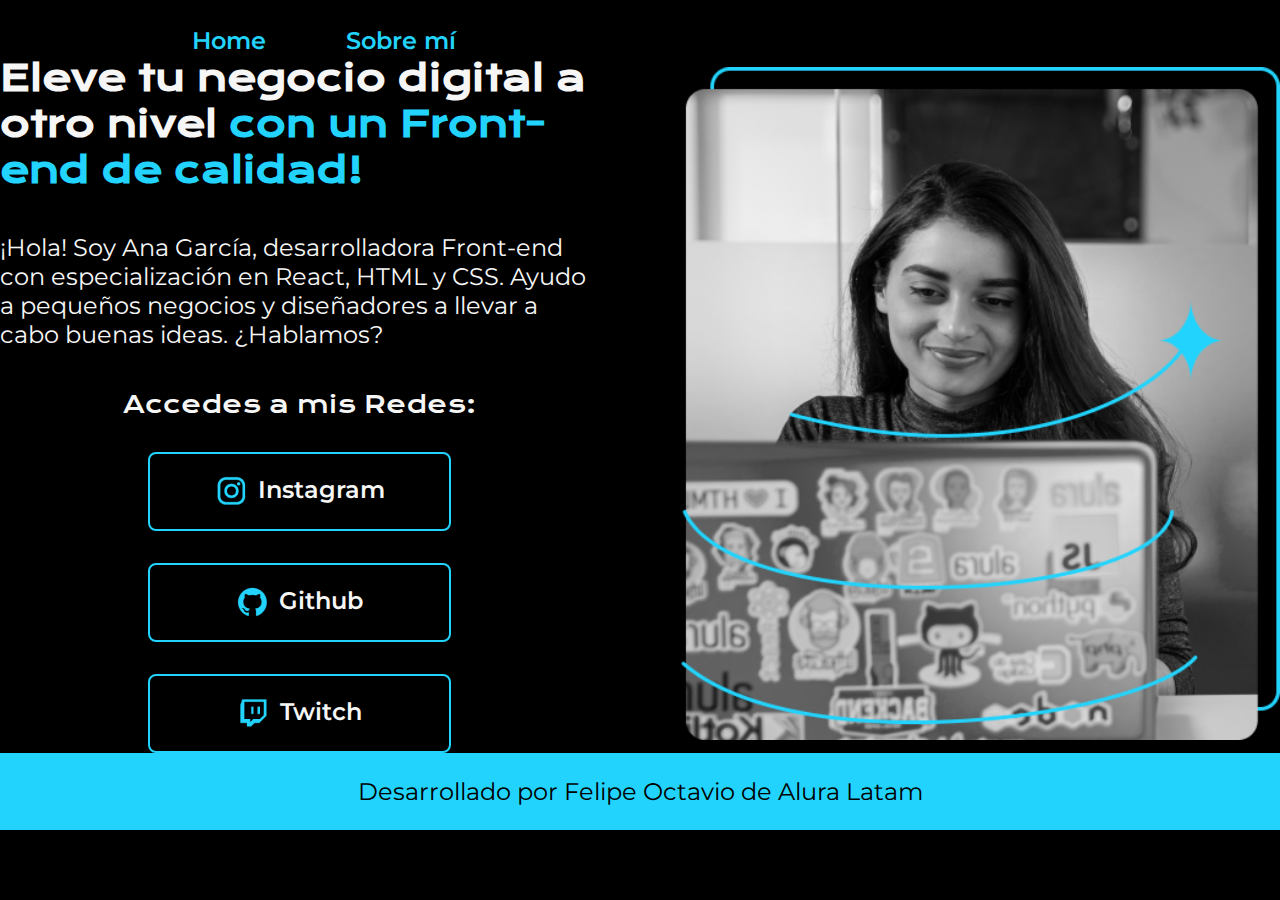
<file: index.html>
<!DOCTYPE html>
<html lang="es-mx">
<head>
    <meta charset="UTF-8">
    <meta name="viewport" content="width=device-width, initial-scale=1.0">
    <title>Portafolio</title>
    <link rel="stylesheet" href="./styles/style.css">
</head>
<body>
    <header class="header">
        <nav class="header__menu">
            <a class="header__menu__link" href="index.html">Home</a>
            <a class="header__menu__link" href="about.html">Sobre mí</a>
        </nav>
    </header>
    <main class="presentacion">
        <section class="presentacion__contenido">
            <h1 class="presentacion__contenido__titulo">
                Eleve tu negocio digital a otro nivel <strong class="titulo-destaque">con un Front-end de 
                calidad!</strong></h1>
            <p class="presentacion__contenido_texto">¡Hola! Soy Ana García, desarrolladora Front-end 
                con especialización en React, HTML y CSS. Ayudo a pequeños negocios y 
                diseñadores a llevar a cabo buenas ideas. ¿Hablamos?
            </p>
            <div class="presentacion__enlaces">
                <a class="presentacion__enlaces__subtitulo">Accedes a mis Redes:</a>
                <a class="presentacion__enlaces__link" href="https://www.instagram.com"><img src="./assets/instagram.png">Instagram</a>
                <a class="presentacion__enlaces__link" href="https://www.github.com"><img src="./assets/github.png">Github</a>
                <a class="presentacion__enlaces__link" href="https://www.twitch.tv"><img src="./assets/twitch.png">Twitch</a>
            </div>
        </section>
            <img class="presentacion__imagen" src="./assets/Imagem.png" alt="Imagen de Ana García Trabajando">
    </main>
    <footer class="footer">
        <p>Desarrollado por Felipe Octavio de Alura Latam</p>
    </footer>            
</body>
</html>
</file>
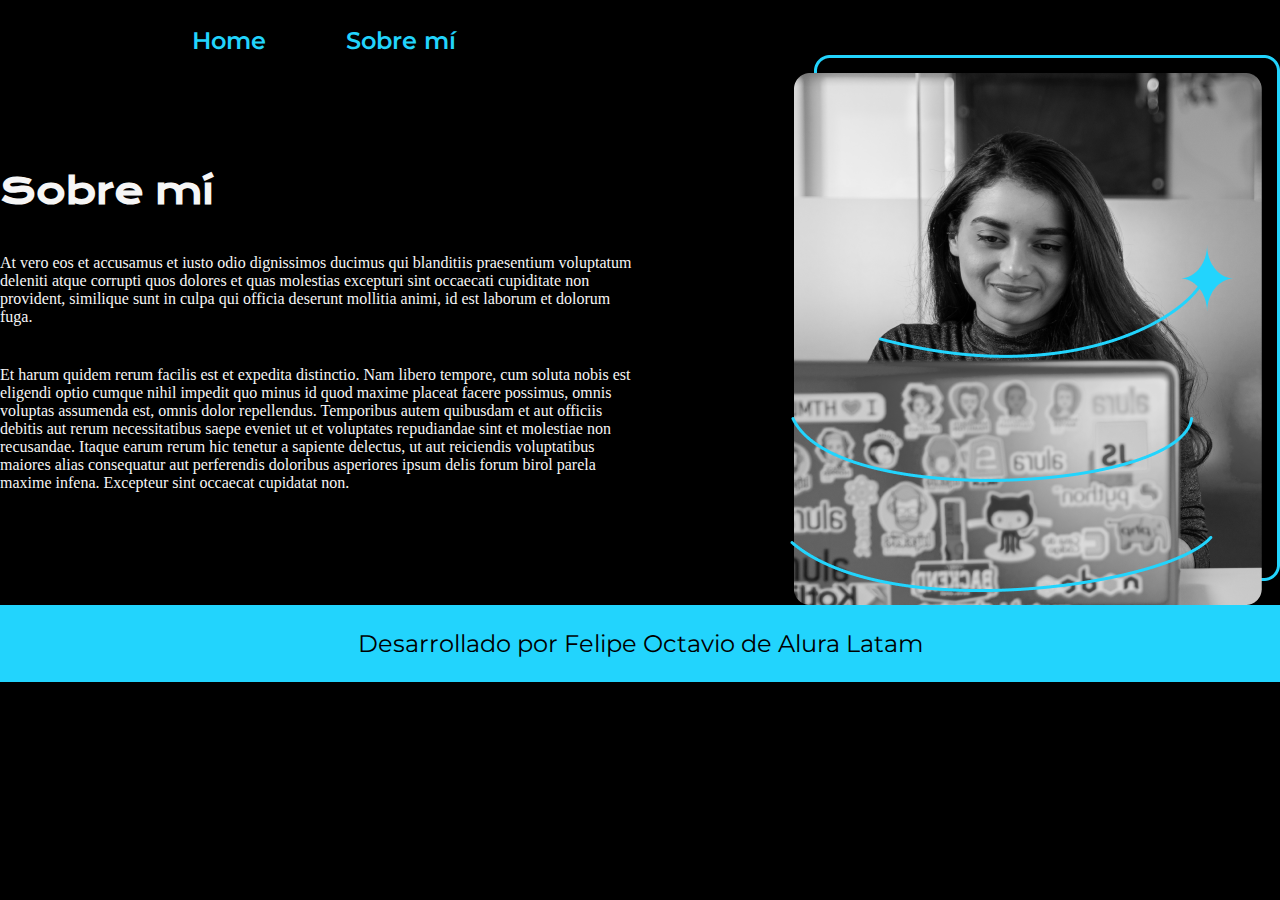
<file: about.html>
<!DOCTYPE html>
<html lang="es-mx">
<head>
    <meta charset="UTF-8">
    <meta name="viewport" content="width=device-width, initial-scale=1.0">
    <title>Sobre mí</title>
    <link rel="stylesheet" href="./styles/style.css">
</head>
<body>
    <header class="header">
        <nav class="header__menu">
            <a class="header__menu__link" href="index.html">Home</a>
            <a class="header__menu__link" href="about.html">Sobre mí</a>
        </nav>
    </header>
    <main class="presentacion">
        <section class="presentacion__contenido">
            <h1 class="presentacion__contenido__titulo">Sobre mí</h1>
            <p class="presentacion__contenido__texto">At vero eos et accusamus et iusto odio dignissimos ducimus qui blanditiis praesentium voluptatum deleniti atque corrupti quos dolores et quas molestias excepturi sint occaecati cupiditate non provident, similique sunt in culpa qui officia deserunt mollitia animi, id est laborum et dolorum fuga.</p>
            <p class="presentacion__contenido__texto">Et harum quidem rerum facilis est et expedita distinctio. Nam libero tempore, cum soluta nobis est eligendi optio cumque nihil impedit quo minus id quod maxime placeat facere possimus, omnis voluptas assumenda est, omnis dolor repellendus. Temporibus autem quibusdam et aut officiis debitis aut rerum necessitatibus saepe eveniet ut et voluptates repudiandae sint et molestiae non recusandae. Itaque earum rerum hic tenetur a sapiente delectus, ut aut reiciendis voluptatibus maiores alias consequatur aut perferendis doloribus asperiores ipsum delis forum birol parela maxime infena. Excepteur sint occaecat cupidatat non.</p>
        </section>
        <img src="./assets/Imagem.png" alt="Imagen de Ana García Trabajando">
    </main>
    <footer class="footer">
        <p>Desarrollado por Felipe Octavio de Alura Latam</p>
    </footer> 
</body>
</html>
</file>
<file: styles/style.css>
@import url('https://fonts.googleapis.com/css2?family=Krona+One&family=Montserrat:ital,wght@0,100..900;1,100..900&family=Playwrite+IS:wght@100..400&display=swap');

:root{
    --color-primario: #000000;
    --color-secundario: #F6F6F6;
    --color-terciario: #22D4FD;
    --color-hover: #272727;

    --fuente-montserrat: 'Montserrat', sans serif;
    --fuente-krona: 'Krona One', sans serif;
}
*{
    margin: 0;
    padding:0;
}
body{
      
    box-sizing: border-box;
    background-color: var(--color-primario);
    color: var(--color-secundario);
}
.header{
    padding: 2% 0% 0% 15%;
}
.header__menu{
    display: flex;
    gap: 80px;
}
.header__menu__link{
    font-family: var(--fuente-montserrat);
    font-size: 1.5rem;
    font-weight: 600;
    color: var(--color-terciario);
    text-decoration: none;
    
}
.presentacion{
    display: flex;
    align-items: center;
    padding: 5%,15%;    
    justify-content: space-between;
    gap: 82px;
}
.presentacion__contenido{
    width: 50%;
    display: flex;
    flex-direction: column;
    gap: 40px;

}
.presentacion__contenido__titulo{
    font-size: 2.25rem;
    font-family: var(--fuente-krona);
    
}
.titulo-destaque{
    color: var(--color-terciario);
    }

.presentacion__contenido_texto{
    font-size: 1.5rem;
    font-family: var(--fuente-montserrat);
}
.presentacion__enlaces{
    display: flex;
    justify-content: space-between;
    flex-direction: column;
    align-items: center;
    gap: 32px;
   
}

.presentacion__enlaces__subtitulo{
    font-family: var(--fuente-krona);
    font-size: 1.5rem;
    font-weight: 400;
}

.presentacion__enlaces__link{
    
    width: 50%;
    text-align: center;
    padding: 21.5px 0;
    border-radius: 8px;
    font-family: var(--fuente-montserrat);
    font-size: 1.5rem;
    font-weight: 600;
    text-decoration: none;
    color: var(--color-secundario);
    border: 2px solid var(--color-terciario);
    display: flex;
    justify-content: center;
    gap: 10px;
    
}

.presentacion__enlaces__link:hover{
    background-color: var(--color-hover);
        
}

.presentacion__imagen{
    width: 50%;
}

.footer{
    background-color: var(--color-terciario);
    padding: 24px;
    color:var(--color-primario);
    text-align: center;
    font-family: var(--fuente-montserrat);
    font-size: 1.5rem;
    font-weight: 400;
}

@media (max-width: 1200px){

    .header{
        padding: 10%;
    }
    .header__menu{
        justify-content: center;
    }
    .presentacion {

        flex-direction: column-reverse;
        padding: 5%;
        
    }
    .presentacion__contenido{
        width: auto;
    
    }
}
</file>
